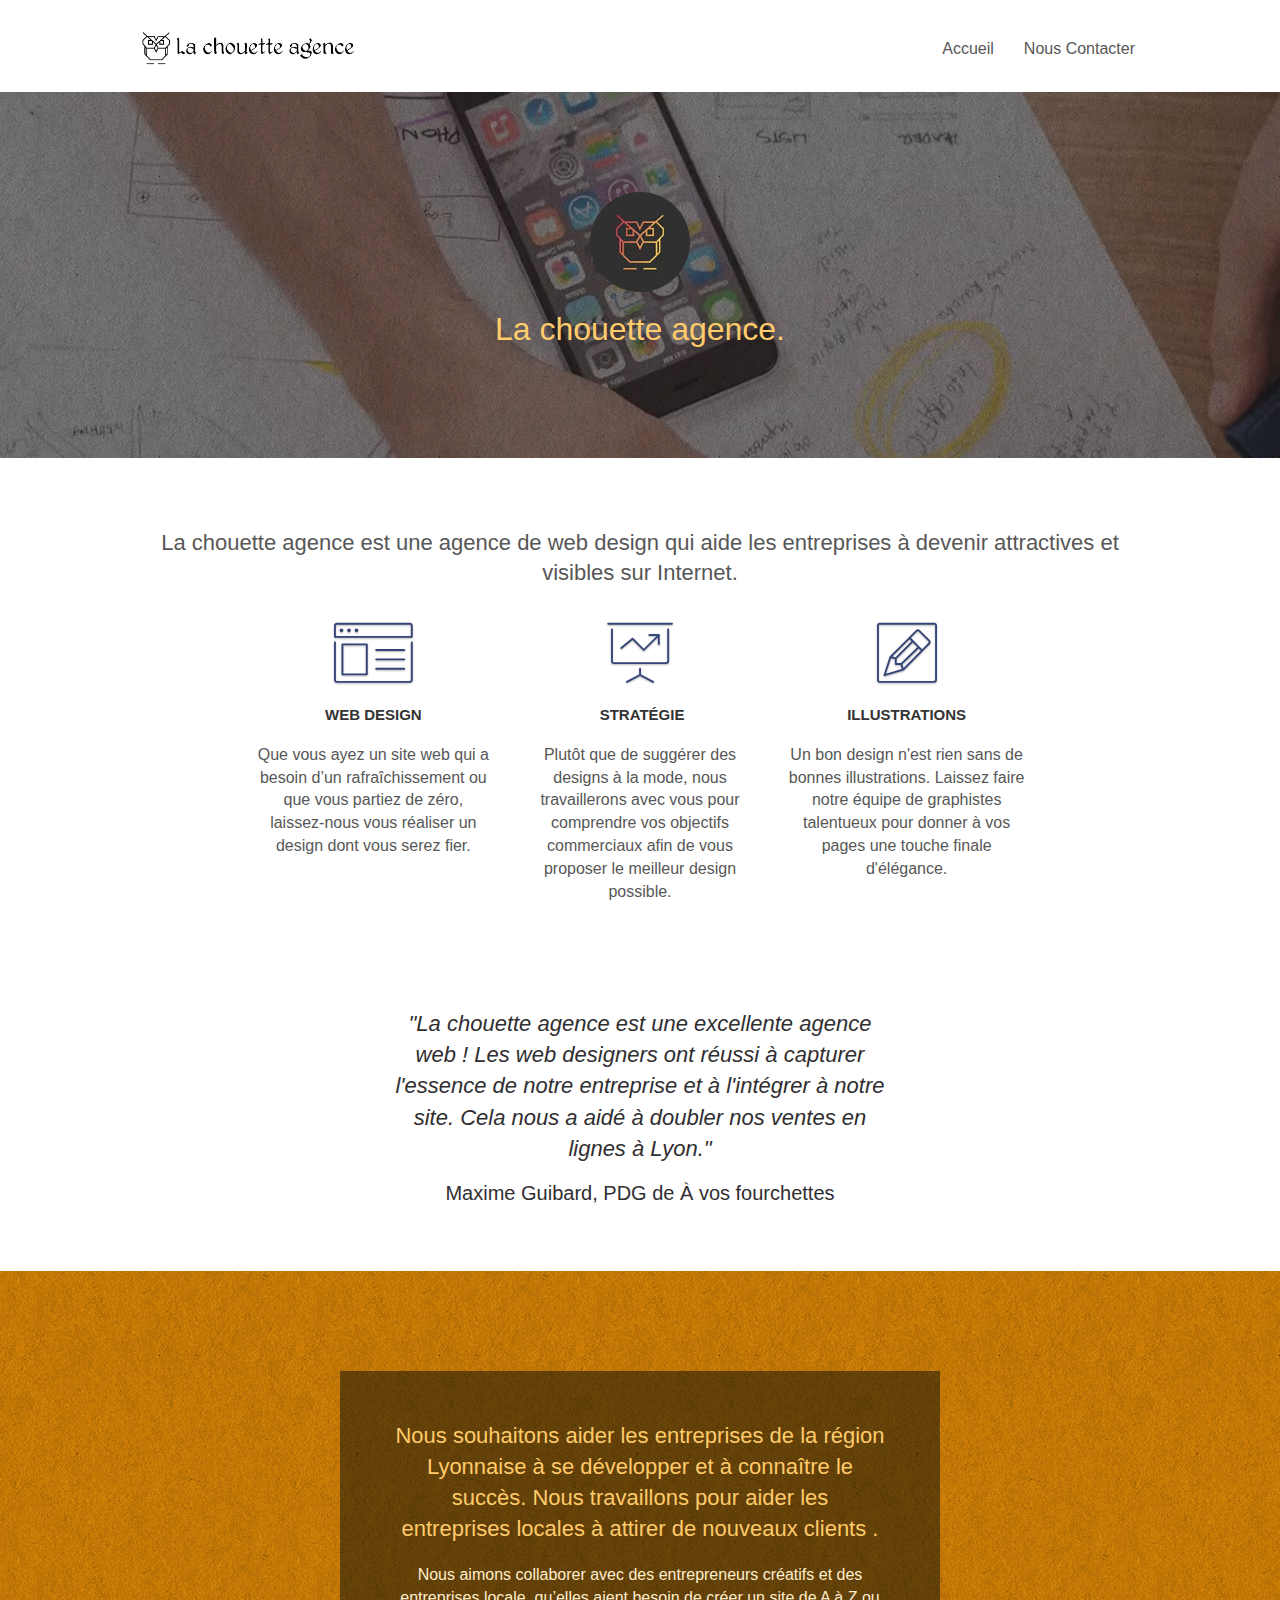
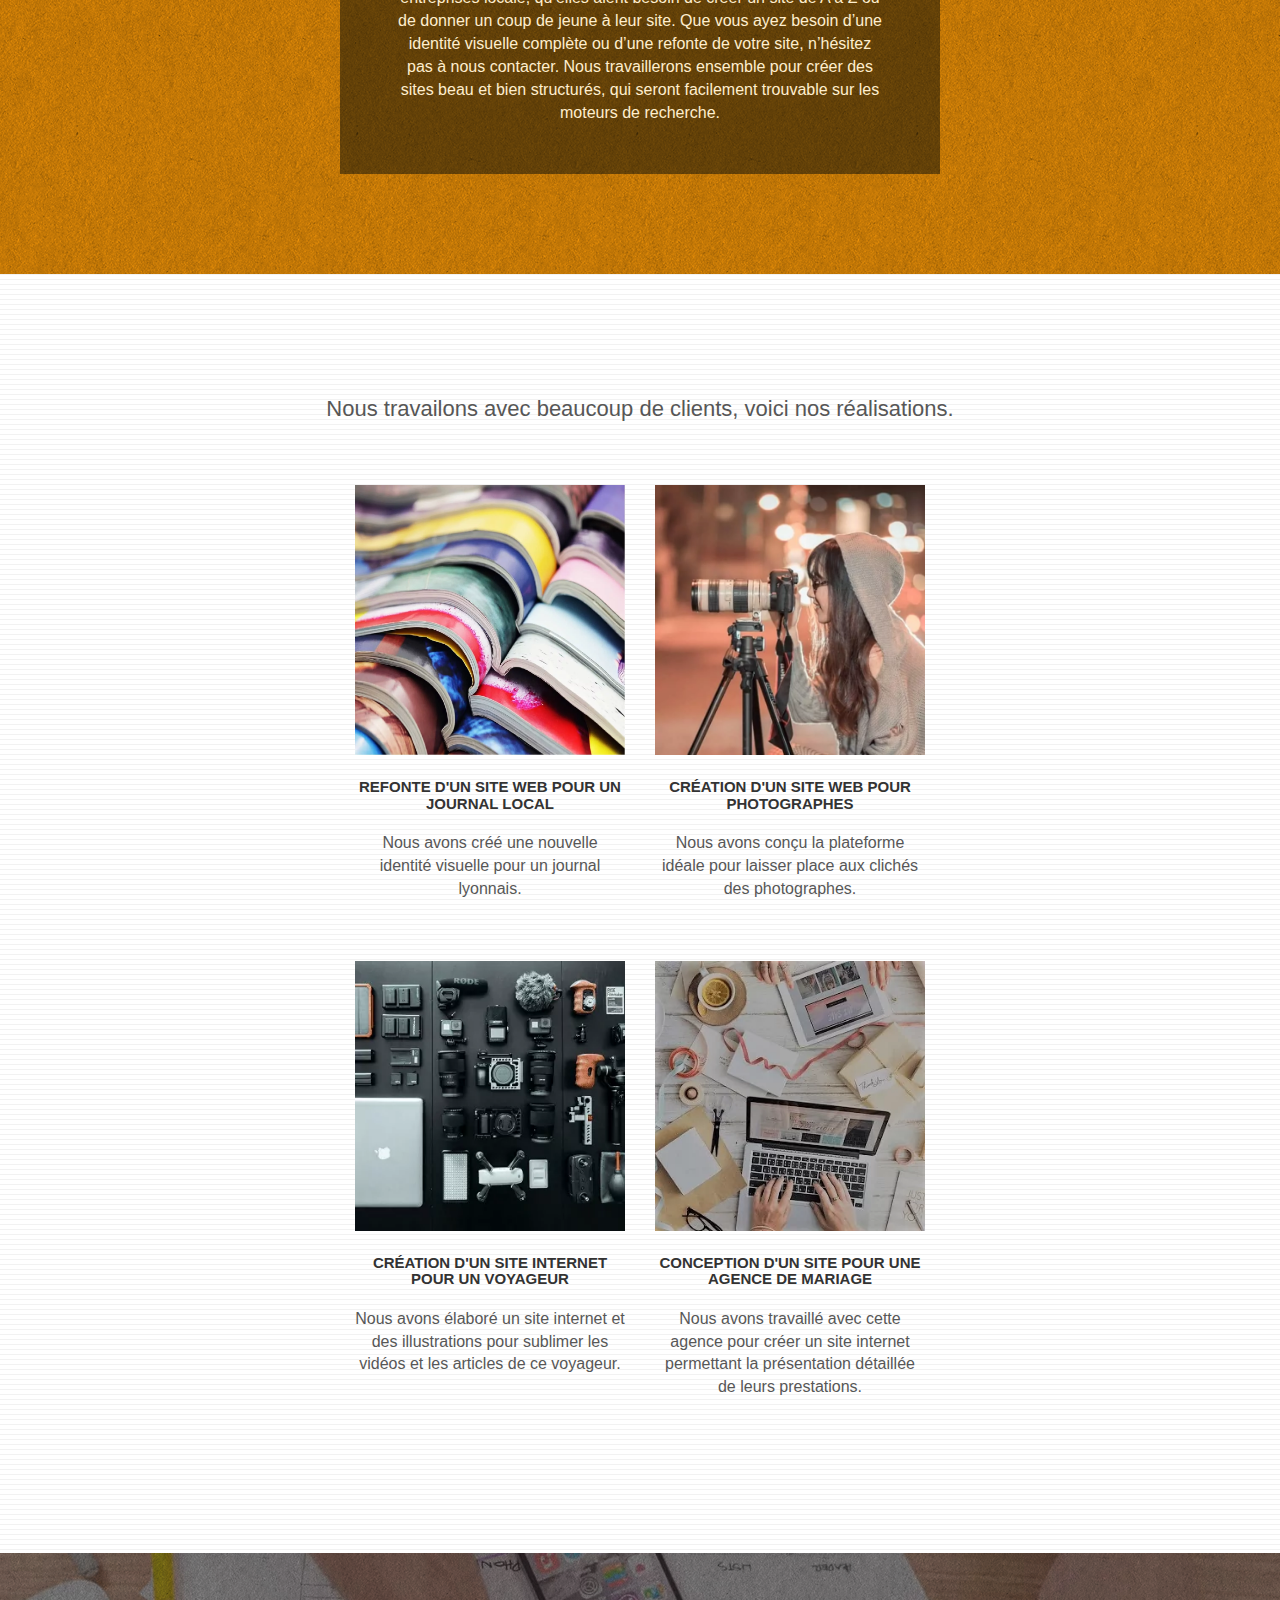
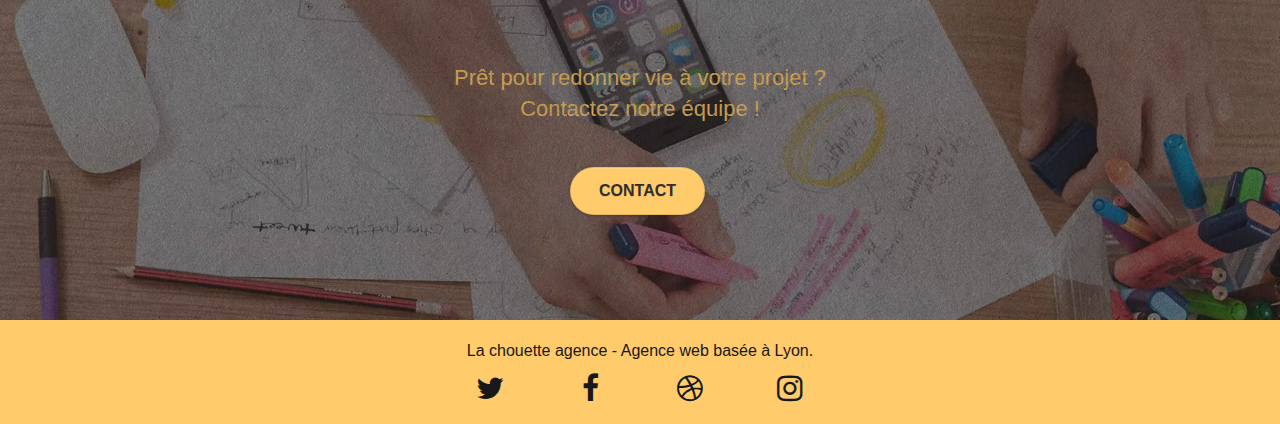
<file: index.html>
<!doctype html>
<html lang="fr">
<head>
    <meta charset="utf-8">
    <meta name="keywords" content="seo, google, site web, site internet, agence design paris, agence design, agence design,agence design,agence design,agence design,agence design,agence design,agence design,agence design">
    <meta name="description" content="Notre agence vous accompagne dans la réalisation de votre projet de site web, de l'analyse de vos besoins à la création de votre design.">
    <meta name="viewport" content="width=device-width, initial-scale=1.0, viewport-fit=cover">
    <link rel="shortcut icon" type="image/png" href="favicon.jpg">
    
	<link rel="stylesheet" type="text/css" href="./css/bootstrap.min.css">
	<link rel="stylesheet" type="text/css" href="style.min.css">
	<link rel="stylesheet" type="text/css" href="./css/font-awesome.min.css">
	<link rel="stylesheet" type="text/css" href="./css/et-line.min.css">
	
    
	<script defer src="./js/jquery-2.1.0.min.js"></script>
	<script defer src="./js/bootstrap.min.js"></script>
	<script src="./js/blocs.min.js"></script>
	<script defer src="./js/jquery.touchSwipe.min.js"></script>
	<script defer src="./js/gmaps.min.js"></script>

    <title>La Chouette Agence : Entreprise de Web Design à Lyon</title>

    
<!-- Analytics -->
	<meta name="google-site-verification" content="iAwAO89QtyxrEb_bjH-WOKdd86pqBA591DJPjGlYWgY" />
<!-- Analytics END -->
    
</head>
<body>
<!-- Principal conteneur -->
<div class="page-container">
    
<!-- bloc-0 -->
<div class="bloc bgc-white l-bloc " id="bloc-0">
	<div class="container bloc-sm">

		<nav class="navbar row">
			<div class="navbar-header">
				<a class="navbar-brand" href="index.html"><img src="img/la-chouette-agence-compressed.webp" alt="paris web design logo agence web meilleure agence" height="40" /></a>
				<button id="nav-toggle" type="button" class="ui-navbar-toggle navbar-toggle" data-toggle="collapse" data-target=".navbar-1">
					<span class="sr-only">Toggle navigation</span><span class="icon-bar"></span><span class="icon-bar"></span><span class="icon-bar"></span>
				</button>
			</div>
			<div class="collapse navbar-collapse navbar-1 special-dropdown-nav">
				<ul class="site-navigation nav navbar-nav">
					<li>
						<a href="index.html">Accueil</a>
					</li>
					<li>
					</li>
					<li>
						<a href="contact.html">Nous Contacter</a>
					</li>
				</ul>
			</div>
		</nav>
	</div>
</div>
<!-- bloc-0 END -->

<!-- bloc-1-presentation -->
<div class="bloc bgc-dark-slate-blue bg-banniere d-bloc bg-t-edge bloc-bg-texture texture-paper b-parallax" id="bloc-1-hero">
	<div class="container bloc-lg">
		<div class="row tight-width-whitespace">
			<div class="col-sm-12">
				<img src="img/logo-compressed.webp" class="center-block image-resize-mode" width="100" alt="La chouette agence, agence web paris, création logo paris" />
				<h1 class="text-center hero-bloc-text tc-white-2 ">
					La chouette agence.
				</h1>
				<!-- <div class="text-center">
					<a href="page2.html" class="btn btn-lg btn-clean btn-rd cta-hero btn-atomic-tangerine-2" id="cta-hero">Contact</a>
				</div> -->
			</div>
		</div>
	</div>
</div>
<!-- bloc-1-presentation END -->

<!-- bloc-2-services -->
<div class="bloc bgc-white l-bloc" id="bloc-2-services">
	<div class="container bloc-md">
		<div class="row">
			<div class="col-sm-12 text-center">
				<h2>
					La chouette agence est une agence de web design qui aide les entreprises à devenir attractives et visibles sur Internet.
				</h2>
			</div>
		</div>
		<div class="row voffset-lg med-width-whitespace">
			<div class="col-sm-4">
				<div class="text-center">
					<span class="et-icon-browser sm-shadow icon-dark-slate-blue icons icon-lg"></span>
				</div>
				<h3 class="mg-md text-center">
					Web design
				</h3>
				<p class="text-center ">
					Que vous ayez un site web qui a besoin d&rsquo;un rafraîchissement ou que vous partiez de zéro, laissez-nous vous réaliser un design dont vous serez fier.
				</p>
			</div>
			<div class="col-sm-4">
				<div class="text-center">
					<span class="et-icon-presentation sm-shadow icon-dark-slate-blue icons icon-lg"></span>
				</div>
				<h3 class="mg-md text-center">
					&nbsp;Stratégie
				</h3>
				<p class="text-center ">
					Plutôt que de suggérer des designs à la mode, nous travaillerons avec vous pour comprendre vos objectifs commerciaux afin de vous proposer le meilleur design possible.<br>
				</p>
			</div>
			<div class="col-sm-4">
				<div class="text-center">
					<span class="et-icon-edit sm-shadow icon-dark-slate-blue icons icon-lg"></span>
				</div>
				<h3 class="mg-md text-center">
					Illustrations
				</h3>
				<p class="text-center ">
					Un bon design n'est rien sans de bonnes illustrations. Laissez faire notre équipe de graphistes talentueux pour donner à vos pages une touche finale d'élégance.
				</p>
			</div>
		</div>
		<div class="row voffset-lg voffset">
			<div class="col-xs-12 col-md-8 col-md-offset-2 text-center">
				<figure>
					<blockquote>
						<cite>"La chouette agence est une excellente agence web ! Les web designers ont réussi à capturer l'essence de notre entreprise et à l'intégrer à notre site. Cela nous a aidé à doubler nos ventes en lignes à Lyon."</cite>
					</blockquote>
					<figcaption>
						Maxime Guibard, PDG de À vos fourchettes
					</figcaption>
				</figure>
			</div>
		</div>
	</div>
</div>
<!-- bloc-2-services END -->

<!-- bloc-3-what-i-do -->
<div class="bloc tc-white bgc-atomic-tangerine bg-presentation d-bloc bloc-bg-texture texture-paper b-parallax" id="bloc-3-what-i-do">
	<div class="container bloc-lg">
		<div class="row tight-width-whitespace black-background">
			<div class="col-sm-12">
				<h2 class="mg-md text-center orange">
					Nous souhaitons aider les entreprises de la région Lyonnaise à se développer et à connaître le succès. Nous travaillons pour aider les entreprises locales à attirer de nouveaux clients .<br>
				</h2>
				<p class="text-center orange-2">
					Nous aimons collaborer avec des entrepreneurs créatifs et des entreprises locale, qu’elles aient besoin de créer un site de A à Z ou de donner un coup de jeune à leur site. Que vous ayez besoin d’une identité visuelle complète ou d’une refonte de votre site, n’hésitez pas à nous contacter. Nous travaillerons ensemble pour créer des sites beau et bien structurés, qui seront facilement trouvable sur les moteurs de recherche.<br>
				</p>
			</div>
		</div>
	</div>
</div>
<!-- bloc-3-what-i-do END -->

<!-- bloc-4-portfolio -->
<div class="bloc bgc-white bg-lines-h2-bg bg-repeat l-bloc" id="bloc-4-portfolio">
	<div class="container bloc-lg">
		<div class="row">
			<div class="col-sm-12 text-center">
				<h2>
					Nous travailons avec beaucoup de clients, voici nos réalisations.
				</h2>
			</div>
		</div>
		<div class="row tight-width-whitespace portfolio-row">
			<div class="col-sm-6">
				<a href="#" data-lightbox="img/1-compressed.webp" data-gallery-id="gallery-1" data-caption="Refonte d'un site web pour un journal local" data-frame="snapshot-lb"><img src="img/1-compressed.webp" alt="paris web design logo agence web meilleure agence et refonte site web journal" class="img-responsive portfolio-thumb" /></a>
				<h3 class="mg-md text-center">
					Refonte d'un site web pour un journal local
				</h3>
				<p class="text-center">
					Nous avons créé une nouvelle identité visuelle pour un journal lyonnais.
				</p>
			</div>
			<div class="col-sm-6">
				<a href="#" data-lightbox="img/2-compressed.webp" data-gallery-id="gallery-1" data-caption="Création d'un site web pour photographes" data-frame="snapshot-lb"><img src="img/2-compressed.webp" class="img-responsive portfolio-thumb" alt="paris web design logo agence web meilleure agence, Création d'un site web pour photographes" /></a>
				<h3 class="mg-md text-center">
					Création d'un site web pour photographes
				</h3>
				<p class="text-center">
					Nous avons conçu la plateforme idéale pour laisser place aux clichés des photographes.
				</p>
			</div>
		</div>
		<div class="row tight-width-whitespace portfolio-row">
			<div class="col-sm-6">
				<a href="#" data-lightbox="img/3-compressed.webp" data-gallery-id="gallery-1" data-caption="Création d'un site internet pour un voyageur" data-frame="snapshot-lb"><img src="img/3-compressed.webp" class="img-responsive portfolio-thumb" alt="paris web design logo agence web meilleure agence, Création d'un site web pour voyageur"/></a>
				<h3 class="mg-md text-center">
					Création d'un site internet pour un voyageur
				</h3>
				<p class="text-center">
					Nous avons élaboré un site internet et des illustrations pour sublimer les vidéos et les articles de ce voyageur.
				</p>
			</div>
			<div class="col-sm-6">
				<a href="#" data-lightbox="img/4-compressed.webp" data-gallery-id="gallery-1" data-caption="Conception d'un site pour une agence de mariage" data-frame="snapshot-lb"><img src="img/4-compressed.webp" class="img-responsive portfolio-thumb" alt="paris web design logo agence web meilleure agence, Création d'un site web pour agence de mariage" /></a>
				<h3 class="mg-md text-center">
					Conception d'un site pour une agence de mariage
				</h3>
				<p class="text-center">
					Nous avons travaillé avec cette agence pour créer un site internet permettant la présentation détaillée de leurs prestations.
				</p>
			</div>
		</div>
	</div>
</div>
<!-- bloc-4-portfolio END -->

<!-- bloc-5-cta -->
<div class="bloc bgc-dark-slate-blue bg-banniere d-bloc bloc-bg-texture texture-paper" id="bloc-5-cta">
	<div class="container bloc-lg">
		<div class="row">
			<h2 class="mg-md text-center tc-white-2">
				Prêt pour redonner vie à votre projet ?<br>Contactez notre équipe !
			</h2>
			<div class="col-sm-12 text-center">
				<a href="contact.html" class="btn btn-atomic-tangerine-2 btn-clean btn-rd btn-lg cta-hero">Contact</a>
			</div>
		</div>
	</div>
</div>
<!-- bloc-5-cta END -->

<!-- Footer - bloc-8 -->
<div class="bloc bgc-footer d-bloc" id="bloc-8">
	<div class="container bloc-sm">
		<div class="row">
			<div class="col-sm-12">
				<p class="text-center dark-grey">
					La chouette agence - Agence web basée à Lyon.<br>
				</p>
				<div class="row row-no-gutters social">
					<div class="col-sm-3">
						<div class="text-center">
							<a class="social" href="index.html"><span class="fa fa-twitter icon-md dark-grey"></span></a>
						</div>
					</div>
					<div class="col-sm-3">
						<div class="text-center">
							<a class="social" href="index.html"><span class="fa fa-facebook icon-md dark-grey"></span></a>
						</div>
					</div>
					<div class="col-sm-3">
						<div class="text-center">
							<a class="social" href="index.html"><span class="fa fa-dribbble icon-md dark-grey"></span></a>
						</div>
					</div>
					<div class="col-sm-3">
						<div class="text-center">
							<a class="social" href="index.html"><span class="fa fa-instagram icon-md dark-grey"></span></a>
						</div>
					</div>
				</div>
			</div>
		</div>
	</div>
</div>
<!-- Footer - bloc-8 END -->

</div>
<!-- Principal conteneur END -->
    

</body>
</html>
</file>
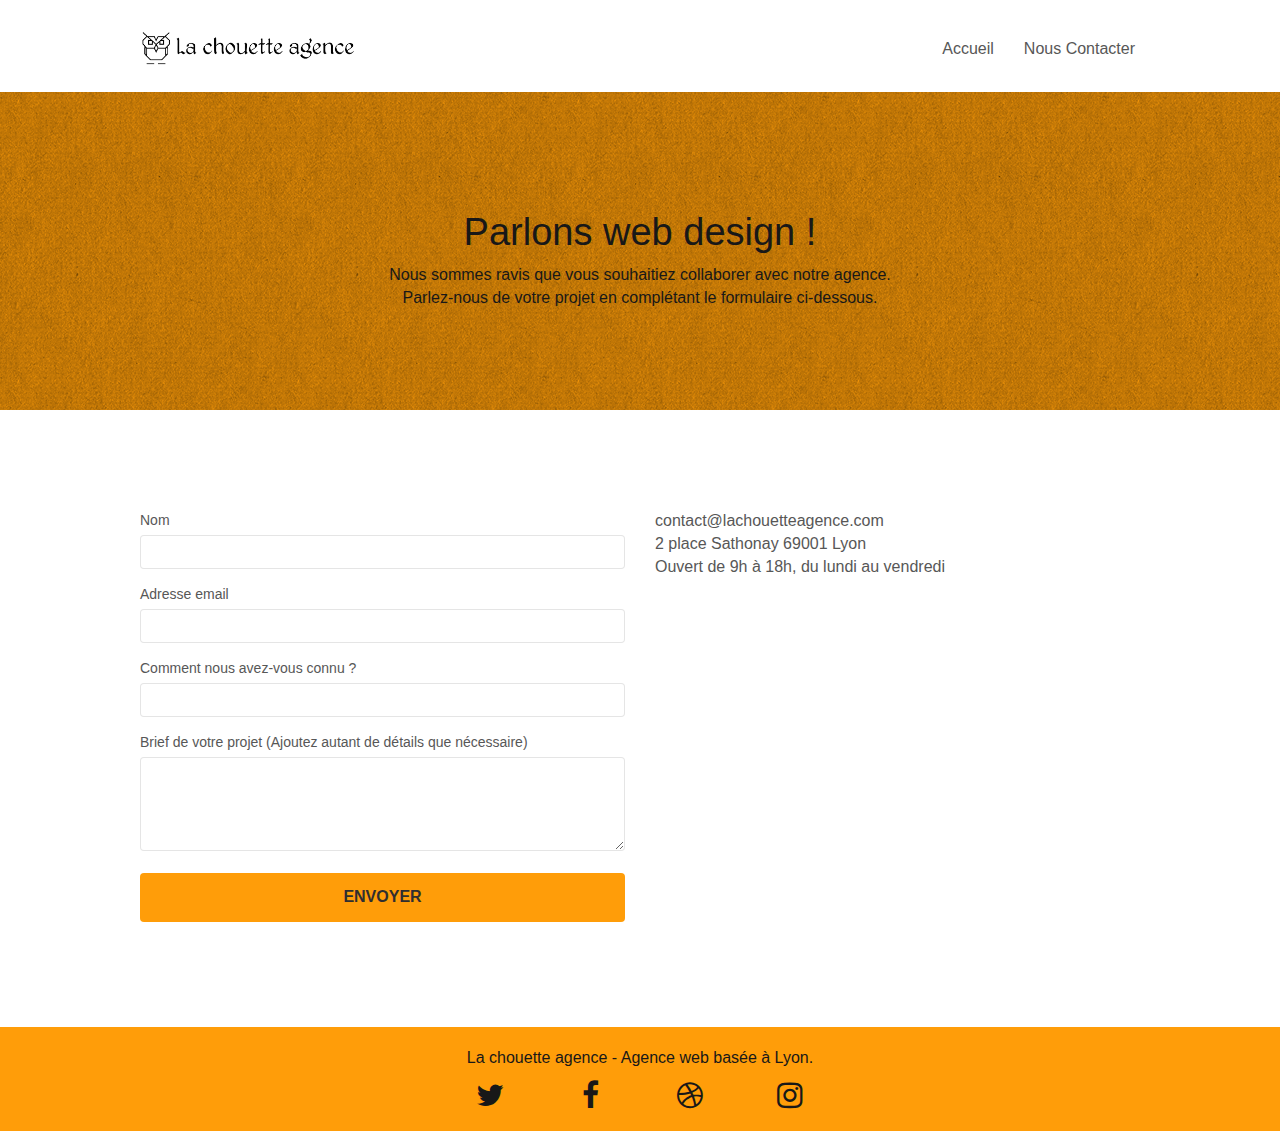
<file: contact.html>
<!doctype html>
<html lang="fr">
<head>
    <meta charset="utf-8">
    <meta name="keywords" content="">
    <meta name="description" content="Prenez contact avec nous, ou rendez nous visite à Lyon directement dans notre agence de web design.">
    <meta name="viewport" content="width=device-width, initial-scale=1.0, viewport-fit=cover">
    <link rel="shortcut icon" type="image/png" href="favicon.jpg">
    
	<link rel="stylesheet" type="text/css" href="./css/bootstrap.min.css">
	<link rel="stylesheet" type="text/css" href="style.min.css">
	<link rel="stylesheet" type="text/css" href="./css/font-awesome.min.css">
	<!-- <link rel="stylesheet" type="text/css" href="./css/et-line.min.css"> -->
	
    
	<script defer src="./js/jquery-2.1.0.min.js"></script>
	<script defer src="./js/bootstrap.min.js"></script>
	<script defer src="./js/blocs.min.js"></script>
	<script defer src="./js/jqBootstrapValidation.min.js"></script>
	<script defer src="./js/formHandler.min.js"></script>
    <title>La Chouette Agence : Contactez nous !</title>

    
<!-- Analytics -->
 
<!-- Analytics END -->
    
</head>
<body>
<!-- Principal conteneur -->
<div class="page-container">
    
<!-- bloc-0 -->
<div class="bloc bgc-white l-bloc " id="bloc-0">
	<div class="container bloc-sm">
		<nav class="navbar row">
			<div class="navbar-header">
				<a class="navbar-brand" href="index.html"><img src="img/la-chouette-agence-compressed.webp" alt="atlanta web design logo" height="40" /></a>
				<button id="nav-toggle" type="button" class="ui-navbar-toggle navbar-toggle" data-toggle="collapse" data-target=".navbar-1">
					<span class="sr-only">Toggle navigation</span><span class="icon-bar"></span><span class="icon-bar"></span><span class="icon-bar"></span>
				</button>
			</div>
			<div class="collapse navbar-collapse navbar-1 special-dropdown-nav">
				<ul class="site-navigation nav navbar-nav">
					<li>
						<a href="index.html">Accueil</a>
					</li>
					<li>
					</li>
					<li>
						<a href="page2.html">Nous Contacter</a>
					</li>
				</ul>
			</div>
		</nav>
	</div>
</div>
<!-- bloc-0 END -->

<!-- bloc-6 -->
<div class="bloc bg-dots-bg bg-repeat bgc-atomic-tangerine d-bloc bloc-bg-texture texture-paper" id="bloc-6">
	<div class="container bloc-lg">
		<div class="row">
			<div class="col-sm-12">
				<h1 class="text-center hero-bloc-text dark-grey">
					Parlons web design !
				</h1>
				<p class="text-center mg-lg dark-grey tight-width-whitespace">
					Nous sommes ravis que vous souhaitiez collaborer avec notre agence.<br>
					Parlez-nous de votre projet en complétant le formulaire ci-dessous.
				</p>
			</div>
		</div>
	</div>
</div>
<!-- bloc-6 END -->

<!-- bloc-7 -->
<div class="bloc bgc-white l-bloc" id="bloc-7">
	<div class="container bloc-lg">
		<div class="row">
			<div class="col-sm-6">
				<form id="form_1" novalidate>
					<div class="form-group">
						<label>
							Nom
						</label>
						<input id="name" class="form-control" required />
					</div>
					<div class="form-group">
						<label>
							Adresse email
						</label>
						<input id="email" class="form-control" type="email" required />
					</div>
					<div class="form-group">
						<label>
							Comment nous avez-vous connu ?
						</label>
						<input class="form-control" type="email" required id="input_504" />
					</div>
					<div class="form-group">
						<label>
							Brief de votre projet (Ajoutez autant de détails que nécessaire)<br>
						</label><textarea id="message" class="form-control" rows="4" cols="50" required></textarea>
					</div> 
					<button class="bloc-button btn btn-lg btn-block cta-hero btn-atomic-tangerine" type="submit">
						Envoyer
					</button>
				</form>
			</div>
			<div class="col-sm-6">
				<p>
					contact@lachouetteagence.com<br>2 place Sathonay 69001 Lyon<br>Ouvert de 9h à 18h, du lundi au vendredi<br>
				</p>
			</div>
		</div>
	</div>
</div>
<!-- bloc-7 END -->

<!-- ScrollToTop Button -->
<a class="bloc-button btn btn-d scrollToTop" onclick="scrollToTarget('1')"><span class="fa fa-chevron-up"></span></a>
<!-- ScrollToTop Button END-->


<!-- Footer - bloc-8 -->
<div class="bloc bgc-atomic-tangerine d-bloc" id="bloc-8">
	<div class="container bloc-sm">
		<div class="row">
			<div class="col-sm-12">
				<p class="text-center dark-grey">
					La chouette agence - Agence web basée à Lyon.<br>
				</p>
				<div class="row row-no-gutters social">
					<div class="col-sm-3">
						<div class="text-center">
							<a class="social" href="index.html"><span class="dark-grey fa fa-twitter icon-md"></span></a>
						</div>
					</div>
					<div class="col-sm-3">
						<div class="text-center">
							<a class="social" href="index.html"><span class="dark-grey fa fa-facebook icon-md"></span></a>
						</div>
					</div>
					<div class="col-sm-3">
						<div class="text-center">
							<a class="social" href="index.html"><span class="dark-grey fa fa-dribbble icon-md"></span></a>
						</div>
					</div>
					<div class="col-sm-3">
						<div class="text-center">
							<a class="social" href="index.html"><span class="dark-grey fa fa-instagram icon-md"></span></a>
						</div>
					</div>
				</div>
			</div>
		</div>
	</div>
</div>
<!-- Footer - bloc-8 END -->

</div>
<!-- Principal conteneur END -->
    

</body>
</html>
</file>
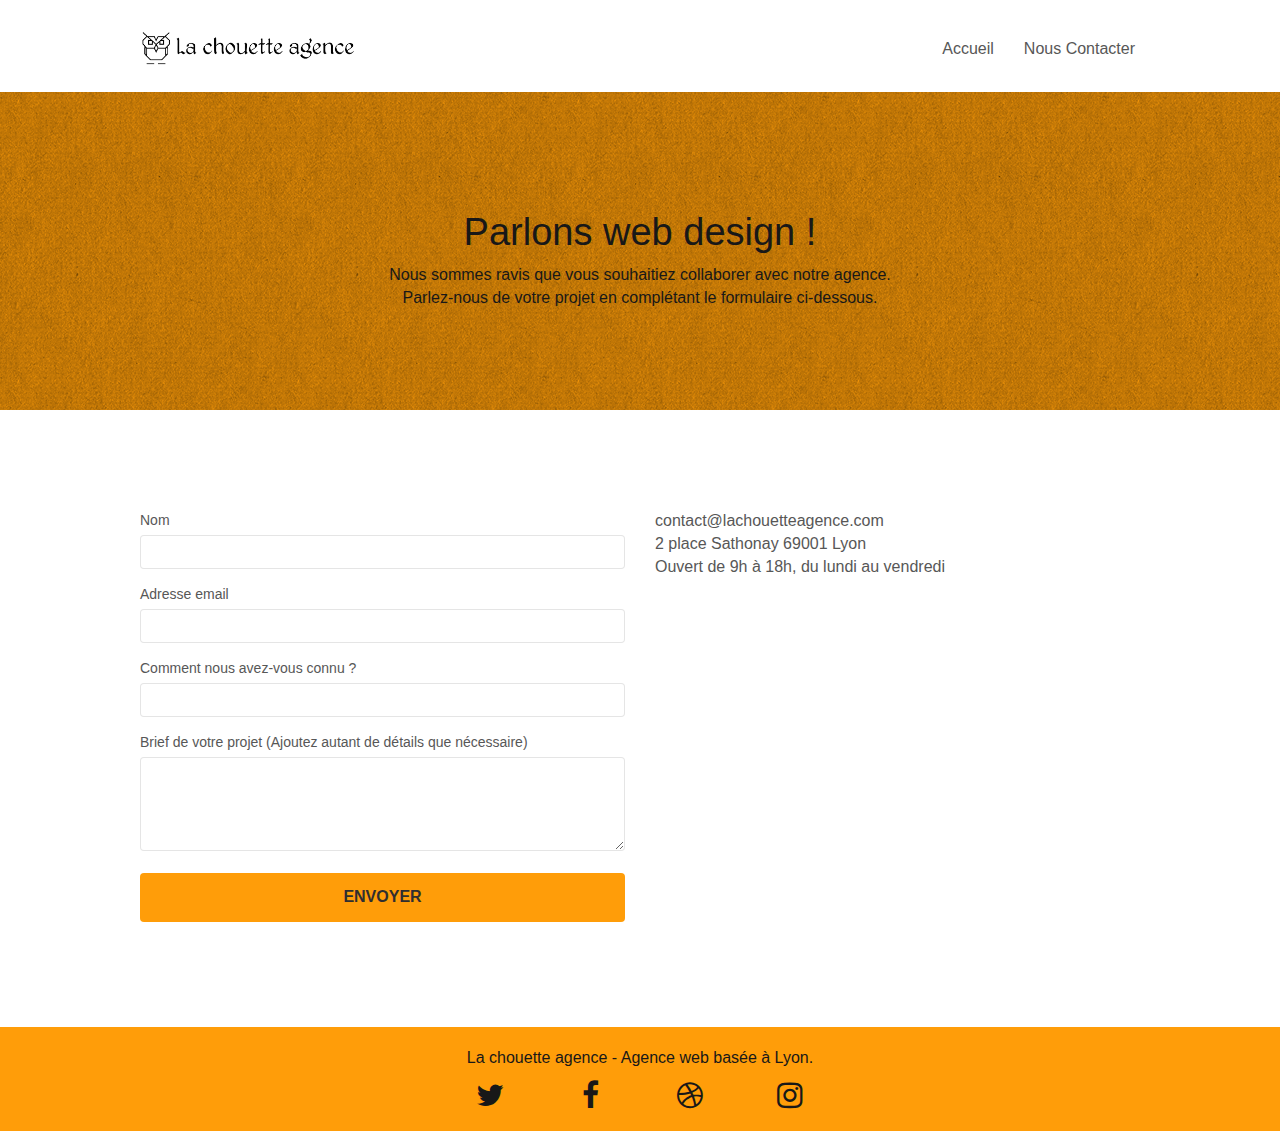
<file: page2.html>
<!doctype html>
<html lang="fr">
<head>
    <meta charset="utf-8">
    <meta name="keywords" content="">
    <meta name="description" content="Prenez contact avec nous, ou rendez nous visite à Lyon directement dans notre agence de web design.">
    <meta name="viewport" content="width=device-width, initial-scale=1.0, viewport-fit=cover">
    <link rel="shortcut icon" type="image/png" href="favicon.jpg">
    
	<link rel="stylesheet" type="text/css" href="./css/bootstrap.min.css">
	<link rel="stylesheet" type="text/css" href="style.min.css">
	<link rel="stylesheet" type="text/css" href="./css/font-awesome.min.css">
	<link rel="stylesheet" type="text/css" href="./css/et-line.min.css">
	
    
	<script defer src="./js/jquery-2.1.0.min.js"></script>
	<script defer src="./js/bootstrap.min.js"></script>
	<script defer src="./js/blocs.min.js"></script>
	<script defer src="./js/jqBootstrapValidation.min.js"></script>
	<script defer src="./js/formHandler.min.js"></script>
    <title>La Chouette Agence : Contactez nous !</title>

    
<!-- Analytics -->
 
<!-- Analytics END -->
    
</head>
<body>
<!-- Principal conteneur -->
<div class="page-container">
    
<!-- bloc-0 -->
<div class="bloc bgc-white l-bloc " id="bloc-0">
	<div class="container bloc-sm">
		<nav class="navbar row">
			<div class="navbar-header">
				<a class="navbar-brand" href="index.html"><img src="img/la-chouette-agence-compressed.webp" alt="atlanta web design logo" height="40" /></a>
				<button id="nav-toggle" type="button" class="ui-navbar-toggle navbar-toggle" data-toggle="collapse" data-target=".navbar-1">
					<span class="sr-only">Toggle navigation</span><span class="icon-bar"></span><span class="icon-bar"></span><span class="icon-bar"></span>
				</button>
			</div>
			<div class="collapse navbar-collapse navbar-1 special-dropdown-nav">
				<ul class="site-navigation nav navbar-nav">
					<li>
						<a href="index.html">Accueil</a>
					</li>
					<li>
					</li>
					<li>
						<a href="page2.html">Nous Contacter</a>
					</li>
				</ul>
			</div>
		</nav>
	</div>
</div>
<!-- bloc-0 END -->

<!-- bloc-6 -->
<div class="bloc bg-dots-bg bg-repeat bgc-atomic-tangerine d-bloc bloc-bg-texture texture-paper" id="bloc-6">
	<div class="container bloc-lg">
		<div class="row">
			<div class="col-sm-12">
				<h1 class="text-center hero-bloc-text dark-grey">
					Parlons web design !
				</h1>
				<p class="text-center mg-lg dark-grey tight-width-whitespace">
					Nous sommes ravis que vous souhaitiez collaborer avec notre agence.<br>
					Parlez-nous de votre projet en complétant le formulaire ci-dessous.
				</p>
			</div>
		</div>
	</div>
</div>
<!-- bloc-6 END -->

<!-- bloc-7 -->
<div class="bloc bgc-white l-bloc" id="bloc-7">
	<div class="container bloc-lg">
		<div class="row">
			<div class="col-sm-6">
				<form id="form_1" novalidate success-msg="Your message has been sent." fail-msg="Sorry it seems that our mail server is not responding, Sorry for the inconvenience!">
					<div class="form-group">
						<label>
							Nom
						</label>
						<input id="name" class="form-control" required />
					</div>
					<div class="form-group">
						<label>
							Adresse email
						</label>
						<input id="email" class="form-control" type="email" required />
					</div>
					<div class="form-group">
						<label>
							Comment nous avez-vous connu ?
						</label>
						<input class="form-control" type="email" required id="input_504" />
					</div>
					<div class="form-group">
						<label>
							Brief de votre projet (Ajoutez autant de détails que nécessaire)<br>
						</label><textarea id="message" class="form-control" rows="4" cols="50" required></textarea>
					</div> 
					<button class="bloc-button btn btn-lg btn-block cta-hero btn-atomic-tangerine" type="submit">
						Envoyer
					</button>
				</form>
			</div>
			<div class="col-sm-6">
				<p>
					contact@lachouetteagence.com<br>2 place Sathonay 69001 Lyon<br>Ouvert de 9h à 18h, du lundi au vendredi<br>
				</p>
			</div>
		</div>
	</div>
</div>
<!-- bloc-7 END -->

<!-- ScrollToTop Button -->
<a class="bloc-button btn btn-d scrollToTop" onclick="scrollToTarget('1')"><span class="fa fa-chevron-up"></span></a>
<!-- ScrollToTop Button END-->


<!-- Footer - bloc-8 -->
<div class="bloc bgc-atomic-tangerine d-bloc" id="bloc-8">
	<div class="container bloc-sm">
		<div class="row">
			<div class="col-sm-12">
				<p class="text-center dark-grey">
					La chouette agence - Agence web basée à Lyon.<br>
				</p>
				<div class="row row-no-gutters social">
					<div class="col-sm-3">
						<div class="text-center">
							<a class="social" href="index.html"><span class="dark-grey fa fa-twitter icon-md"></span></a>
						</div>
					</div>
					<div class="col-sm-3">
						<div class="text-center">
							<a class="social" href="index.html"><span class="dark-grey fa fa-facebook icon-md"></span></a>
						</div>
					</div>
					<div class="col-sm-3">
						<div class="text-center">
							<a class="social" href="index.html"><span class="dark-grey fa fa-dribbble icon-md"></span></a>
						</div>
					</div>
					<div class="col-sm-3">
						<div class="text-center">
							<a class="social" href="index.html"><span class="dark-grey fa fa-instagram icon-md"></span></a>
						</div>
					</div>
				</div>
			</div>
		</div>
	</div>
</div>
<!-- Footer - bloc-8 END -->

</div>
<!-- Principal conteneur END -->
    

</body>
</html>
</file>
<file: style.min.css>
body{margin:0;padding:0;background:#fff;overflow-x:hidden;-webkit-font-smoothing:antialiased;-moz-osx-font-smoothing:grayscale}a,button{transition:all .3s ease-in-out;outline:0!important}a:hover{text-decoration:none;cursor:pointer}cite{font-size:22px;color:#302e30}figcaption{font-size:20px;color:#302e30}p{font-size:16px!important}#page-loading-blocs-notifaction{position:fixed;top:0;bottom:0;width:100%;z-index:100000;background:#fff url(img/pageload-spinner.gif) no-repeat center center}.bloc{width:100%;clear:both;background:50% 50% no-repeat;padding:0 50px;-webkit-background-size:cover;-moz-background-size:cover;-o-background-size:cover;background-size:cover;position:relative}.bloc .container{padding-left:0;padding-right:0}.bloc-lg{padding:100px 50px}.bloc-md{padding:50px}.bloc-sm{padding:20px 50px}.bg-b-edge,.bg-bl-edge,.bg-br-edge,.bg-center,.bg-l-edge,.bg-r-edge,.bg-repeat,.bg-t-edge,.bg-tl-edge,.bg-tr-edge{-webkit-background-size:auto!important;-moz-background-size:auto!important;-o-background-size:auto!important;background-size:auto!important}.bg-repeat{background:repeat}.bg-t-edge{background:top no-repeat}.bloc-bg-texture::before{content:"";background-size:2px 2px;position:absolute;top:0;bottom:0;left:0;right:0}.texture-paper::before{background:url(img/texture-paper-compressed.webp);background-size:280px 280px}.b-parallax{background-attachment:fixed}.d-bloc{color:rgba(255,255,255,.7)}.d-bloc button:hover{color:rgba(255,255,255,.9)}.d-bloc .icon-round,.d-bloc .icon-rounded,.d-bloc .icon-semi-rounded-a,.d-bloc .icon-semi-rounded-b,.d-bloc .icon-square{border-color:rgba(255,255,255,.9)}.d-bloc .divider-h span{border-color:rgba(255,255,255,.2)}.d-bloc .a-btn,.d-bloc .navbar a,.d-bloc .navbar-brand,.d-bloc a .icon-lg,.d-bloc a .icon-md,.d-bloc a .icon-sm,.d-bloc a .icon-xl,.d-bloc h1 a,.d-bloc h2 a,.d-bloc h3 a,.d-bloc h4 a,.d-bloc h5 a,.d-bloc h6 a,.d-bloc p a{color:rgba(255,255,255,.6)}.d-bloc .a-btn:hover,.d-bloc .navbar a:hover,.d-bloc .navbar-brand:hover,.d-bloc a:hover .icon-lg,.d-bloc a:hover .icon-md,.d-bloc a:hover .icon-sm,.d-bloc a:hover .icon-xl,.d-bloc h1 a:hover,.d-bloc h2 a:hover,.d-bloc h3 a:hover,.d-bloc h4 a:hover,.d-bloc h5 a:hover,.d-bloc h6 a:hover,.d-bloc p a:hover{color:rgba(255,255,255,1)}.d-bloc .navbar-toggle .icon-bar{background:rgba(255,255,255,1)}.d-bloc .btn-wire,.d-bloc .btn-wire:hover{color:rgba(255,255,255,1);border-color:rgba(255,255,255,1)}.d-bloc .panel{color:rgba(0,0,0,.5)}.d-bloc .panel button:hover{color:rgba(0,0,0,.7)}.d-bloc .panel icon{border-color:rgba(0,0,0,.7)}.d-bloc .panel .divider-h span{border-color:rgba(0,0,0,.1)}.d-bloc .panel .a-btn{color:rgba(0,0,0,.6)}.d-bloc .panel .a-btn:hover{color:rgba(0,0,0,1)}.d-bloc .panel .btn-wire,.d-bloc .panel .btn-wire:hover{color:rgba(0,0,0,.7);border-color:rgba(0,0,0,.3)}.d-bloc .panel,.l-bloc{color:rgba(0,0,0,.5)}.d-bloc .panel button:hover,.l-bloc button:hover{color:rgba(0,0,0,.7)}.l-bloc .icon-round,.l-bloc .icon-rounded,.l-bloc .icon-semi-rounded-a,.l-bloc .icon-semi-rounded-b,.l-bloc .icon-square{border-color:rgba(0,0,0,.7)}.d-bloc .panel .divider-h span,.l-bloc .divider-h span{border-color:rgba(0,0,0,.1)}.d-bloc .panel .a-btn,.l-bloc .a-btn,.l-bloc .navbar a,.l-bloc .navbar-brand,.l-bloc a .icon-lg,.l-bloc a .icon-md,.l-bloc a .icon-sm,.l-bloc a .icon-xl,.l-bloc h1 a,.l-bloc h2 a,.l-bloc h3 a,.l-bloc h4 a,.l-bloc h5 a,.l-bloc h6 a,.l-bloc p a{color:rgba(0,0,0,.6)}.d-bloc .panel .a-btn:hover,.l-bloc .a-btn:hover,.l-bloc .navbar a:hover,.l-bloc .navbar-brand:hover,.l-bloc a:hover .icon-lg,.l-bloc a:hover .icon-md,.l-bloc a:hover .icon-sm,.l-bloc a:hover .icon-xl,.l-bloc h1 a:hover,.l-bloc h2 a:hover,.l-bloc h3 a:hover,.l-bloc h4 a:hover,.l-bloc h5 a:hover,.l-bloc h6 a:hover,.l-bloc p a:hover{color:rgba(0,0,0,1)}.l-bloc .navbar-toggle .icon-bar{color:rgba(0,0,0,.6)}.d-bloc .panel .btn-wire,.d-bloc .panel .btn-wire:hover,.l-bloc .btn-wire,.l-bloc .btn-wire:hover{color:rgba(0,0,0,.7);border-color:rgba(0,0,0,.3)}.voffset{margin-top:30px}.voffset-lg{margin-top:80px}.row-no-gutters{margin-right:0;margin-left:0}.row.row-no-gutters>[class*=" col-"],.row.row-no-gutters>[class^=col-]{padding-right:0;padding-left:0}#bloc-1-hero h1{font-size:32px}.navbar{margin-bottom:0;z-index:1}.navbar-brand{height:auto;padding:3px 15px;font-size:25px;font-weight:400;font-weight:600;line-height:44px}.navbar-brand img{max-height:200px;margin:0 5px 0 0;display:inline}.navbar-brand img[src$=svg]{min-width:100px}.nav-center .navbar-brand img{margin:0}.navbar .nav{padding-top:2px;margin-right:-16px;float:right;z-index:1}.nav>li{float:left;margin-top:4px;font-size:16px}.navbar-nav .open .dropdown-menu>li>a{text-align:inherit}.nav>li a:focus,.nav>li a:hover{background:0 0}.navbar-toggle{margin:10px 10px 0 0;border:0}.navbar-toggle:hover{background:0 0!important}.navbar-toggle .icon-bar{background-color:rgba(0,0,0,.5);width:26px}.nav-invert .navbar .nav{float:left}.nav-invert .navbar-brand,.nav-invert .navbar-header{float:right;position:relative;z-index:2}@media (min-width:768px){.site-navigation{position:absolute;top:50%;right:20px;transform:translate(0,-50%);-webkit-transform:translateY(-50%)}.nav>li .dropdown-menu a,.nav>li .dropdown-menu a:hover{color:#484848}.nav-invert .site-navigation{left:0;right:0}.nav-center{text-align:center}.nav-center .navbar-header{width:100%}.nav-center .nav>li,.nav-center .navbar-brand,.nav-center .navbar-header{float:none;display:inline-block}.nav-center .site-navigation{position:relative;width:100%;right:0;margin-right:0;margin-top:20px}.nav-center.mini-nav .navbar-toggle{float:none;margin:10px auto 0}}.nav>li>.dropdown a{background:0 0!important;display:block;padding:14px 15px}nav .caret{margin:0 5px}.dropdown-menu .dropdown-menu{top:-8px;left:100%}.dropdown-menu .dropmenu-flow-right{top:100%;left:0;margin-left:-1px;border-top-left-radius:0;border-top-right-radius:0}.dropdown-menu .dropdown span{border:4px solid #000;border-top-color:transparent;border-right-color:transparent;border-bottom-color:transparent;margin:6px -5px 0 0!important;float:right}.mg-md{margin-top:10px;margin-bottom:20px}.mg-lg{margin-top:10px;margin-bottom:40px}.btn{margin:0 5px 5px 0}.btn.pull-right{margin:0 0 5px 5px}.btn-d,.btn-d:focus,.btn-d:hover{color:#fff;background:rgba(0,0,0,.3)}button{outline:0!important}.btn-rd{border-radius:40px}.btn-clean{border:1px solid rgba(0,0,0,.08);border-bottom-color:rgba(0,0,0,.1);text-shadow:0 1px 0 rgba(0,0,1,.1);box-shadow:0 1px 3px rgba(0,0,1,.25),inset 0 1px 0 0 rgba(255,255,255,.15)}.icon-md{font-size:30px!important}.icon-lg{font-size:60px!important}.sm-shadow{text-shadow:0 1px 2px rgba(0,0,0,.3)}.panel-sq,.panel-sq .panel-footer,.panel-sq .panel-heading{border-radius:0}.panel-rd{border-radius:30px}.panel-rd .panel-heading{border-radius:29px 29px 0 0}.panel-rd .panel-footer{border-radius:0 0 29px 29px}.form-control{border-color:rgba(0,0,0,.1);box-shadow:none}.scrollToTop{width:40px;height:40px;position:fixed;bottom:20px;right:20px;opacity:0;z-index:500;transition:all .3s ease-in-out}.scrollToTop span{margin-top:6px}.showScrollTop{font-size:14px;opacity:1}a[data-lightbox]{position:relative;display:block;text-align:center}a[data-lightbox]:hover::before{content:"+";font-family:HelveticaNeue-Light,"Helvetica Neue Light","Helvetica Neue",Helvetica,Arial;font-size:32px;width:50px;height:50px;margin-left:-25px;border-radius:50%;background:rgba(0,0,0,.6);color:#fff;font-weight:100;z-index:1;position:absolute;top:50%;transform:translateY(-50%);-webkit-transform:translateY(-50%)}a[data-lightbox]:hover img{opacity:.6;-webkit-animation-fill-mode:none;animation-fill-mode:none}#lightbox-modal{display:flex;align-items:center}#lightbox-modal .modal-dialog{width:90%;max-width:900px;margin:0 auto 0}#lightbox-modal .modal-dialog img{max-height:90vh;margin:0 auto}.lightbox-caption{padding:20px;color:#fff;background:rgba(0,0,0,.5);position:absolute;left:15px;right:15px;bottom:5px}.close-lightbox{color:#fff;font-size:30px;position:absolute;top:20px;right:20px;z-index:20;background:rgba(0,0,0,.5);border:none;line-height:30px;padding:0 9px 5px;opacity:.3}.close-lightbox:hover,.next-lightbox:hover,.prev-lightbox:hover{opacity:1;color:#fff}.next-lightbox,.prev-lightbox{font-size:20px;color:rgba(255,255,255,.9);background:rgba(0,0,0,.5);transition:all .2s ease-in-out;position:absolute;top:45%;z-index:1;opacity:.4}.next-lightbox{padding:6px 8px 1px 13px;right:25px}.prev-lightbox{padding:6px 13px 1px 10px;left:25px}.snapshot-lb .modal-body{padding-bottom:45px}.snapshot-lb .lightbox-caption{padding:0;color:rgba(0,0,0,.5);background:0 0}.btn,a,h1,h2,h3,h4,h5,h6,label,p{font-family:helvetica;font-weight:400;color:#575757!important}.container{max-width:1000px}.hero-bloc-text{font-size:38px}.hero-bloc-text-sub{font-size:36px}.statement-bloc-text{line-height:26px;font-style:italic;font-size:20px;text-align:center;font-weight:lighter;max-width:520px;margin:auto auto auto auto}.tight-width-whitespace{max-width:600px;margin:auto auto auto auto}.h1{font-size:20px;font-family:"Open Sans"}.cta-hero{margin-top:22px;color:#302e30!important;text-transform:uppercase;padding:12px 28px 12px 28px;font-size:16px;font-weight:700}.social{max-width:400px;margin:auto auto auto auto}h2{font-size:22px;line-height:1.4em}h3{font-size:15px;text-transform:uppercase;font-weight:700;color:#333!important}.med-width-whitespace{max-width:800px;margin:auto auto auto auto;box-shadow:0 0 0 #000}h1{color:#333!important}h4{color:#333!important}.icons{margin-bottom:14px;margin-top:24px}.white{color:#fff!important}.portfolio-thumb{margin-bottom:24px}.portfolio-row{margin-bottom:44px;margin-top:50px}.avatar{box-shadow:0 4px 9px rgba(0,0,0,.3)}.black-background{background-color:rgba(49,39,13,.6);padding:40px 40px 40px 40px}.bold-link{font-weight:900;text-decoration:underline!important}.bgc-white{background-color:#fff}.bgc-dark-slate-blue{background-color:#364577}.bgc-atomic-tangerine{background-color:#ff9d09}.bgc-footer{background-color:#ffcb6b}.tc-white{color:#ff9d09!important}.tc-white-2{color:#ffcb6b!important}.dark-grey{color:#181818!important}.btn-atomic-tangerine{background:#ff9d09;color:#302e30!important}.orange{color:#ffcb6b!important}.orange-2{color:#ffeece!important}.btn-atomic-tangerine-2{background:#ffcb6b;color:#302e30!important}.btn-atomic-tangerine-2:hover{background:#f3c11c!important;color:#302e30!important}.ltc-white{color:#fff!important}.ltc-white:hover{color:#ccc!important}.ltc-atomic-tangerine{color:#f3976c!important}.ltc-atomic-tangerine:hover{color:#c27956!important}.icon-dark-slate-blue{color:#364577!important;border-color:#364577!important}.bg-dots-bg{background-image:url(img/dots-bg.png)}.bg-lines-h2-bg{background-image:url(img/lines-h2-bg.png)}.bg-banniere{background-image:url(img/la-chouette-agence-banniere-compressed.webp)}.bg-presentation{background-image:url(img/image-de-presentation-compressed.webp)}@media (max-width:1024px){.bloc{padding-left:20px;padding-right:20px}.bloc-tile-2.full-width-bloc .container,.bloc-tile-3.full-width-bloc .container,.bloc-tile-4.full-width-bloc .container,.bloc.full-width-bloc{padding-left:0;padding-right:0}}@media (max-width:992px) and (min-width:768px){.navbar .nav{max-width:80%}.nav-center.navbar .nav{max-width:100%}}@media only screen and (min-width:768px) and (max-width:1024px) and (orientation:landscape){.b-parallax{background-attachment:scroll}}@media only screen and (min-width:1024px) and (max-width:1366px) and (-webkit-min-device-pixel-ratio:1.5){.b-parallax{background-attachment:scroll}}@media (max-width:991px){.container{width:100%}.b-parallax{background-attachment:scroll}#hero-bloc,.page-container{overflow-x:hidden;position:relative}.bloc-group,.bloc-group .bloc{display:block;width:100%}.bloc-fill-screen .fill-bloc-bottom-edge,.bloc-fill-screen .fill-bloc-top-edge{padding:0 20px}}@media (max-width:767px){.page-container{overflow-x:hidden;position:relative}#disqus_thread,h1,h2,h3,h4,h5,h6,p{padding-left:10px!important;padding-right:10px!important}.b-parallax{background-attachment:scroll}.navbar .nav{padding-top:0;border-top:1px solid rgba(0,0,0,.2);float:none!important}.navbar.row{margin-left:0;margin-right:0}.site-navigation{position:inherit;transform:none;-webkit-transform:none;-ms-transform:none}.nav>li{margin-top:0;border-bottom:1px solid rgba(0,0,0,.1);background:rgba(0,0,0,.05);text-align:left;padding-left:15px;width:100%}.nav>li:hover{background:rgba(0,0,0,.08)}.dropdown .dropdown a .caret{float:none;margin:5px 0 0 10px!important;border:4px solid #000;border-bottom-color:transparent;border-right-color:transparent;border-left-color:transparent}#hero-bloc .navbar .nav{background:rgba(0,0,0,.8)}#hero-bloc .navbar .nav a{color:rgba(255,255,255,.6)}.hero{padding:50px 0}.hero-nav{left:-1px;right:-1px}.navbar-collapse{padding:0;overflow-x:hidden;-webkit-box-shadow:none;box-shadow:none}.navbar-brand img{max-height:40px;width:auto}.nav-invert .navbar-header{float:none;width:100%}.nav-invert .navbar-toggle{float:left;margin-left:10px}.bloc{padding-left:0;padding-right:0}.bloc-lg,.bloc-xl,.bloc-xxl{padding:40px 0}.bloc-md,.bloc-sm{padding-left:0;padding-right:0}.bloc-fill-screen .fill-bloc-bottom-edge,.bloc-fill-screen .fill-bloc-top-edge,.bloc-tile-2 .container,.bloc-tile-3 .container,.bloc-tile-4 .container{padding-left:0;padding-right:0}.a-block{padding:0 10px}.btn-dwn{display:none}.voffset{margin-top:5px}.voffset-md{margin-top:20px}.voffset-lg{margin-top:30px}form{padding:5px}.close-lightbox{display:inline-block}.blocsapp-device-iphone5{background-size:216px 425px;padding-top:60px;width:216px;height:425px}.blocsapp-device-iphone5 img{width:180px;height:320px}}@media (max-width:400px){.bloc{padding-left:0;padding-right:0}}@media (max-width:767px){.bloc-mob-center-text{text-align:center}}
</file>
